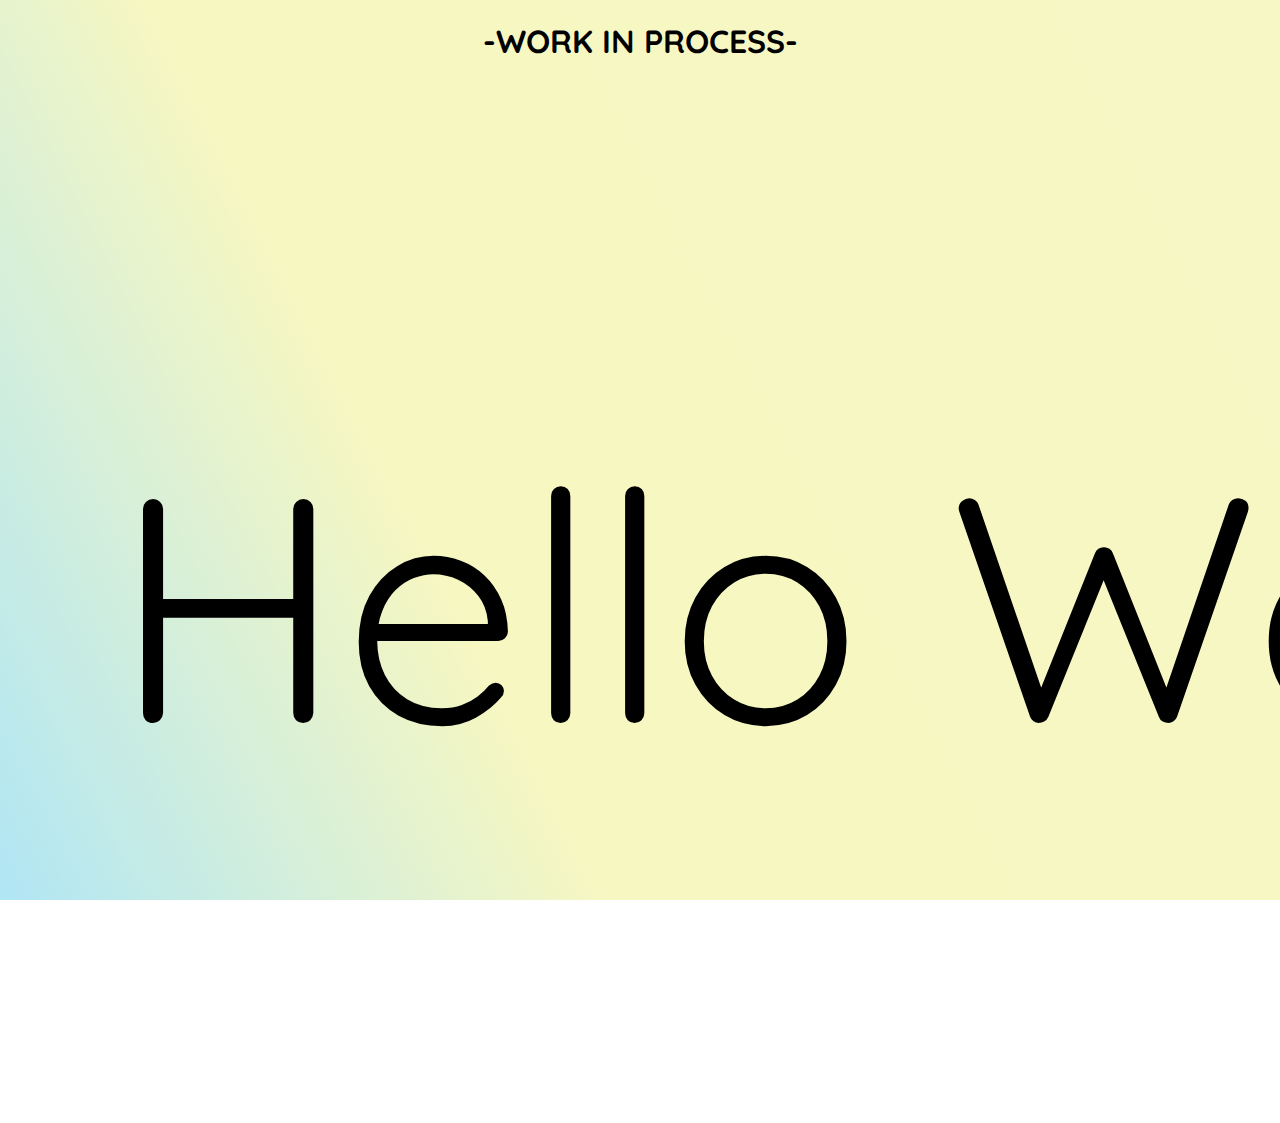
<file: index.html>
<!DOCTYPE html>
<html>
<head>
    <!--background-->
    <link rel="stylesheet" href="css/background.css"

    <!--font-->
    <link rel="stylesheet" href="css/font.css"
    <link rel="preconnect" href="https://fonts.googleapis.com">
    <link rel="preconnect" href="https://fonts.gstatic.com" crossorigin>
    <link href="https://fonts.googleapis.com/css2?family=Quicksand:wght@300..700&display=swap" rel="stylesheet">

    <!--adjust page size -->
    <meta name="viewport" content="width=device-width">

</head>
<body>

<h1>-WORK IN PROCESS-</h1>

<div class="wrapper">
    <div class="hello_world">
        <p>Hello World!</p>
    </div>
</div>


</body>
</html>
</file>
<file: css/background.css>
html{
    height: 100%;
}

body{
    background: rgb(176,230,245);
    background: linear-gradient(63deg, rgba(176,230,245,1) 0%, rgba(247,247,193,1) 35%, rgba(243,247,247,1) 1000%) no-repeat;
}
</file>
